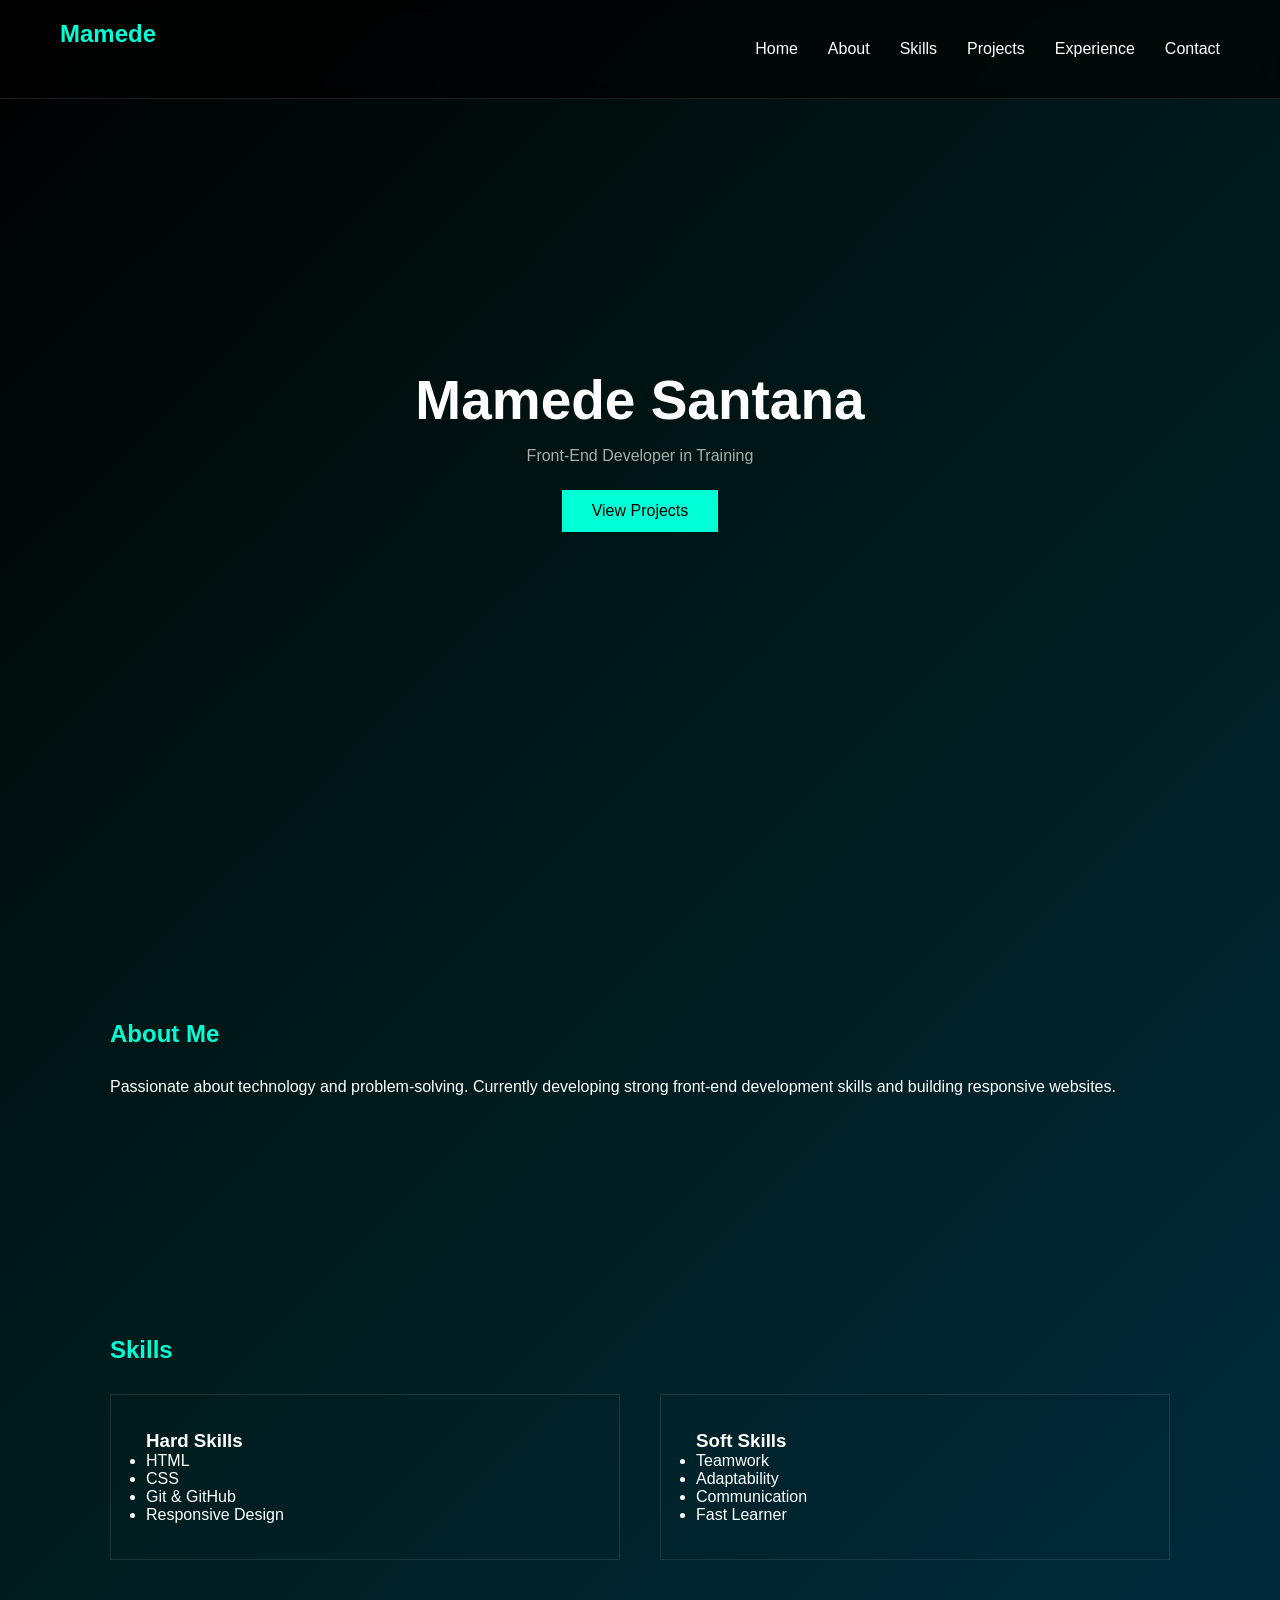
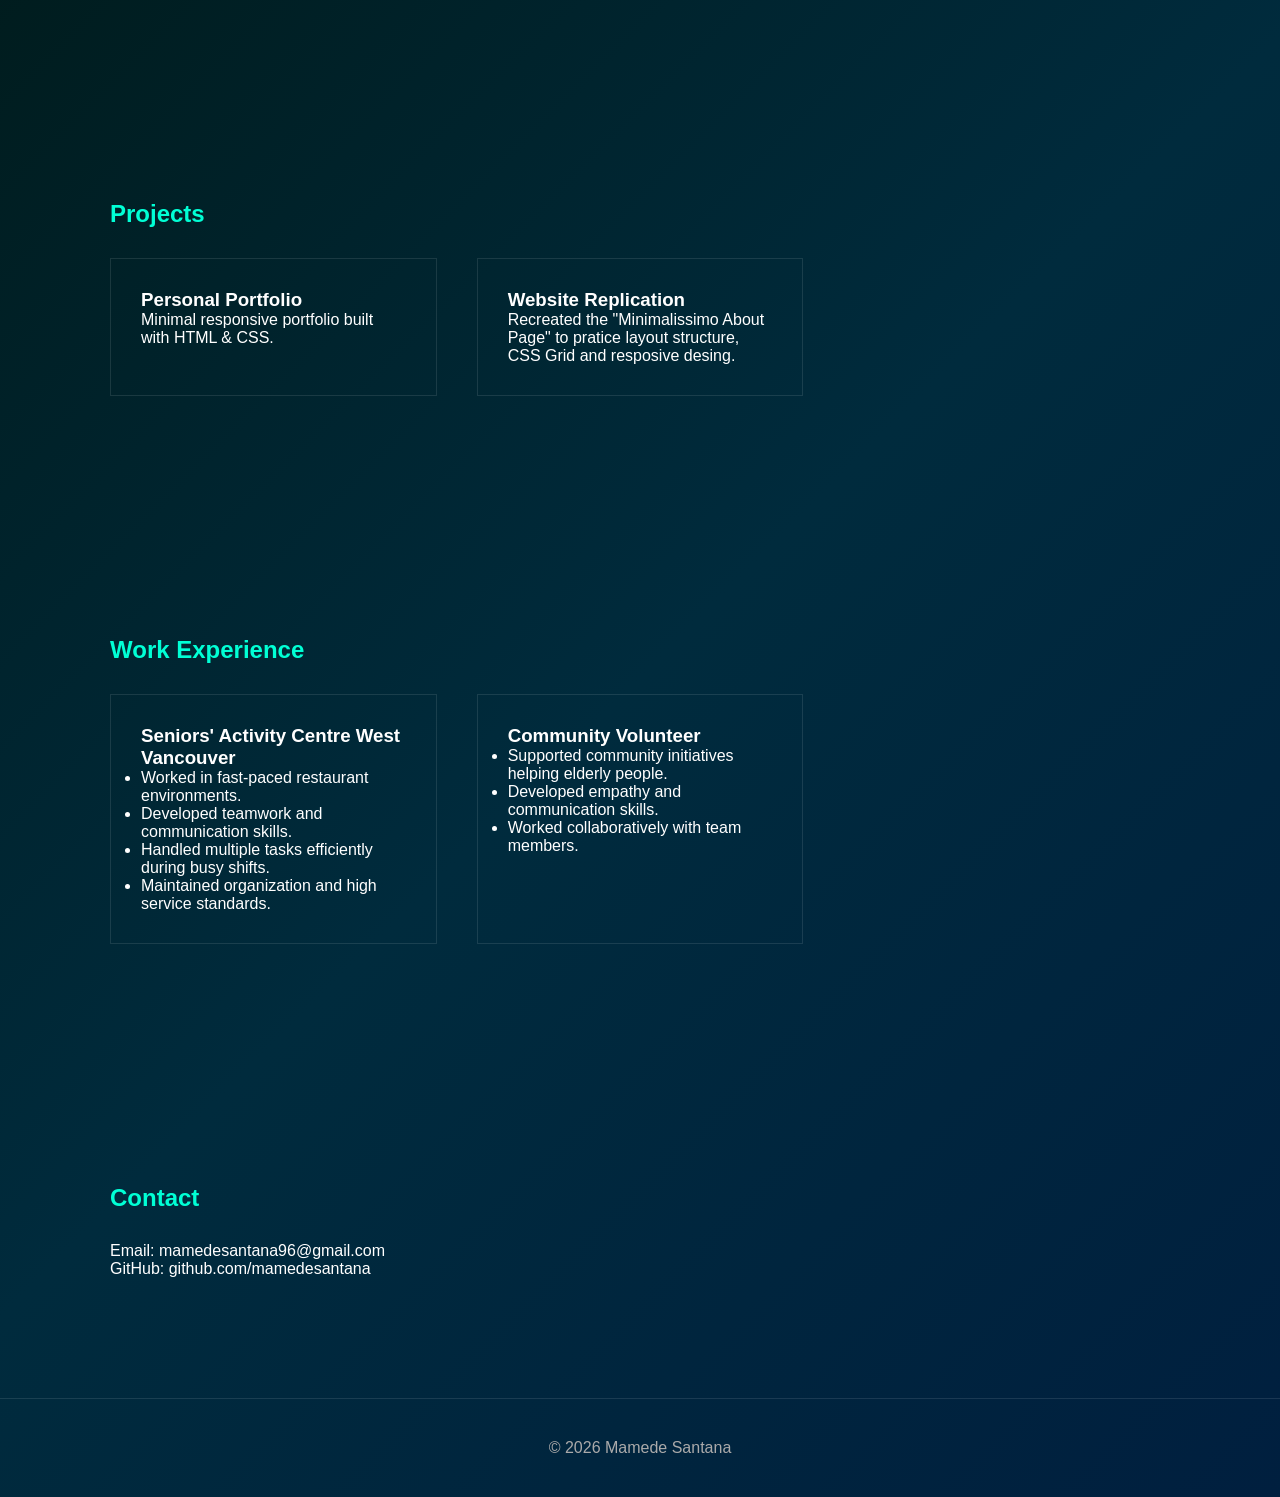
<file: index.html>
<!DOCTYPE html>
<html lang="en">
<head>

<meta charset="UTF-8">
<meta name="viewport" content="width=device-width, initial-scale=1.0">

<title>Mamede Santana | Portfolio</title>

<style>



*{
margin:0;
padding:0;
box-sizing:border-box;
}

html{
scroll-behavior:smooth;
}

body{

font-family:Arial, Helvetica, sans-serif;

background:linear-gradient(
135deg,
#000000,
#001b1b,
#002b3d,
#001f3f
);

color:white;

}



header{

position:fixed;
width:100%;
top:0;

background:rgba(0,0,0,0.6);
backdrop-filter:blur(8px);

border-bottom:1px solid rgba(255,255,255,0.1);

}

nav{

display:flex;
justify-content:space-between;
align-items:center;

max-width:1200px;
margin:auto;

padding:20px;

}

.logo{
color:#00ffd5;
}

nav ul{

display:flex;
gap:30px;
list-style:none;

}

nav a{

color:white;
text-decoration:none;
transition:.3s;

}

nav a:hover{

color:#00ffd5;

}


.hero{

height:100vh;

display:flex;
flex-direction:column;

align-items:center;
justify-content:center;

text-align:center;

}

.hero h1{

font-size:55px;
margin-bottom:15px;

}

.hero p{

color:#aaa;
margin-bottom:25px;

}

.btn{

padding:12px 30px;

background:#00ffd5;

color:black;

text-decoration:none;

transition:.3s;

}

.btn:hover{

background:#008cff;
color:white;

}


section{

max-width:1100px;

margin:auto;

padding:120px 20px;

}

h2{

color:#00ffd5;
margin-bottom:30px;

}


.columns{

display:grid;

grid-template-columns:repeat(3,1fr);

gap:40px;

}

.card{

border:1px solid rgba(255,255,255,0.1);

padding:35px;

transition:.3s;

}

.card:hover{

border-color:#00ffd5;

transform:translateY(-6px);

}


.skills{

display:grid;

grid-template-columns:1fr 1fr;

gap:40px;

}


.project{

border:1px solid rgba(255,255,255,0.1);

padding:30px;

transition:.3s;

}

.project:hover{

border-color:#00ffd5;

}



footer{

text-align:center;

padding:40px;

color:#aaa;

border-top:1px solid rgba(255,255,255,0.1);

}


@media(max-width:900px){

.columns{

grid-template-columns:1fr;

}

.skills{

grid-template-columns:1fr;

}

.hero h1{

font-size:38px;

}

}

</style>

</head>


<body>


<header>

<nav>

<h2 class="logo">Mamede</h2>

<ul>

<li><a href="#home">Home</a></li>
<li><a href="#about">About</a></li>
<li><a href="#skills">Skills</a></li>
<li><a href="#projects">Projects</a></li>
<li><a href="#experience">Experience</a></li>
<li><a href="#contact">Contact</a></li>

</ul>

</nav>

</header>



<section id="home" class="hero">

<h1>Mamede Santana</h1>

<p>Front-End Developer in Training</p>

<a href="#projects" class="btn">View Projects</a>

</section>



<section id="about">

<h2>About Me</h2>

<p>
Passionate about technology and problem-solving.
Currently developing strong front-end development skills and building responsive websites.
</p>

</section>



<section id="skills">

<h2>Skills</h2>

<div class="skills">

<div class="card">

<h3>Hard Skills</h3>

<ul>

<li>HTML</li>
<li>CSS</li>
<li>Git & GitHub</li>
<li>Responsive Design</li>

</ul>

</div>


<div class="card">

<h3>Soft Skills</h3>

<ul>

<li>Teamwork</li>
<li>Adaptability</li>
<li>Communication</li>
<li>Fast Learner</li>

</ul>

</div>

</div>

</section>



<section id="projects">

<h2>Projects</h2>

<div class="columns">

<div class="project">

<h3>Personal Portfolio</h3>

<p>Minimal responsive portfolio built with HTML & CSS.</p>

</div>


<div class="project">

  <h3>Website Replication</h3>

<p>Recreated the "Minimalissimo About Page" to pratice layout structure, CSS Grid and resposive desing.</p>

</div>

</div>

</section>



<section id="experience">

<h2>Work Experience</h2>

<div class="columns">

<div class="project">

<h3>Seniors' Activity Centre West Vancouver</h3>

<ul>
<li>Worked in fast-paced restaurant environments.</li>
<li>Developed teamwork and communication skills.</li>
<li>Handled multiple tasks efficiently during busy shifts.</li>
<li>Maintained organization and high service standards.</li>
</ul>

</div>


<div class="project">

<h3>Community Volunteer</h3>

<ul>
<li>Supported community initiatives helping elderly people.</li>
<li>Developed empathy and communication skills.</li>
<li>Worked collaboratively with team members.</li>
</ul>

</div>

</div>

</section>



<section id="contact">

<h2>Contact</h2>

<p>Email: mamedesantana96@gmail.com</p>
<p>GitHub: github.com/mamedesantana </p>

</section>



<footer>

<p>© 2026 Mamede Santana</p>

</footer>


</body>
</html>
</file>
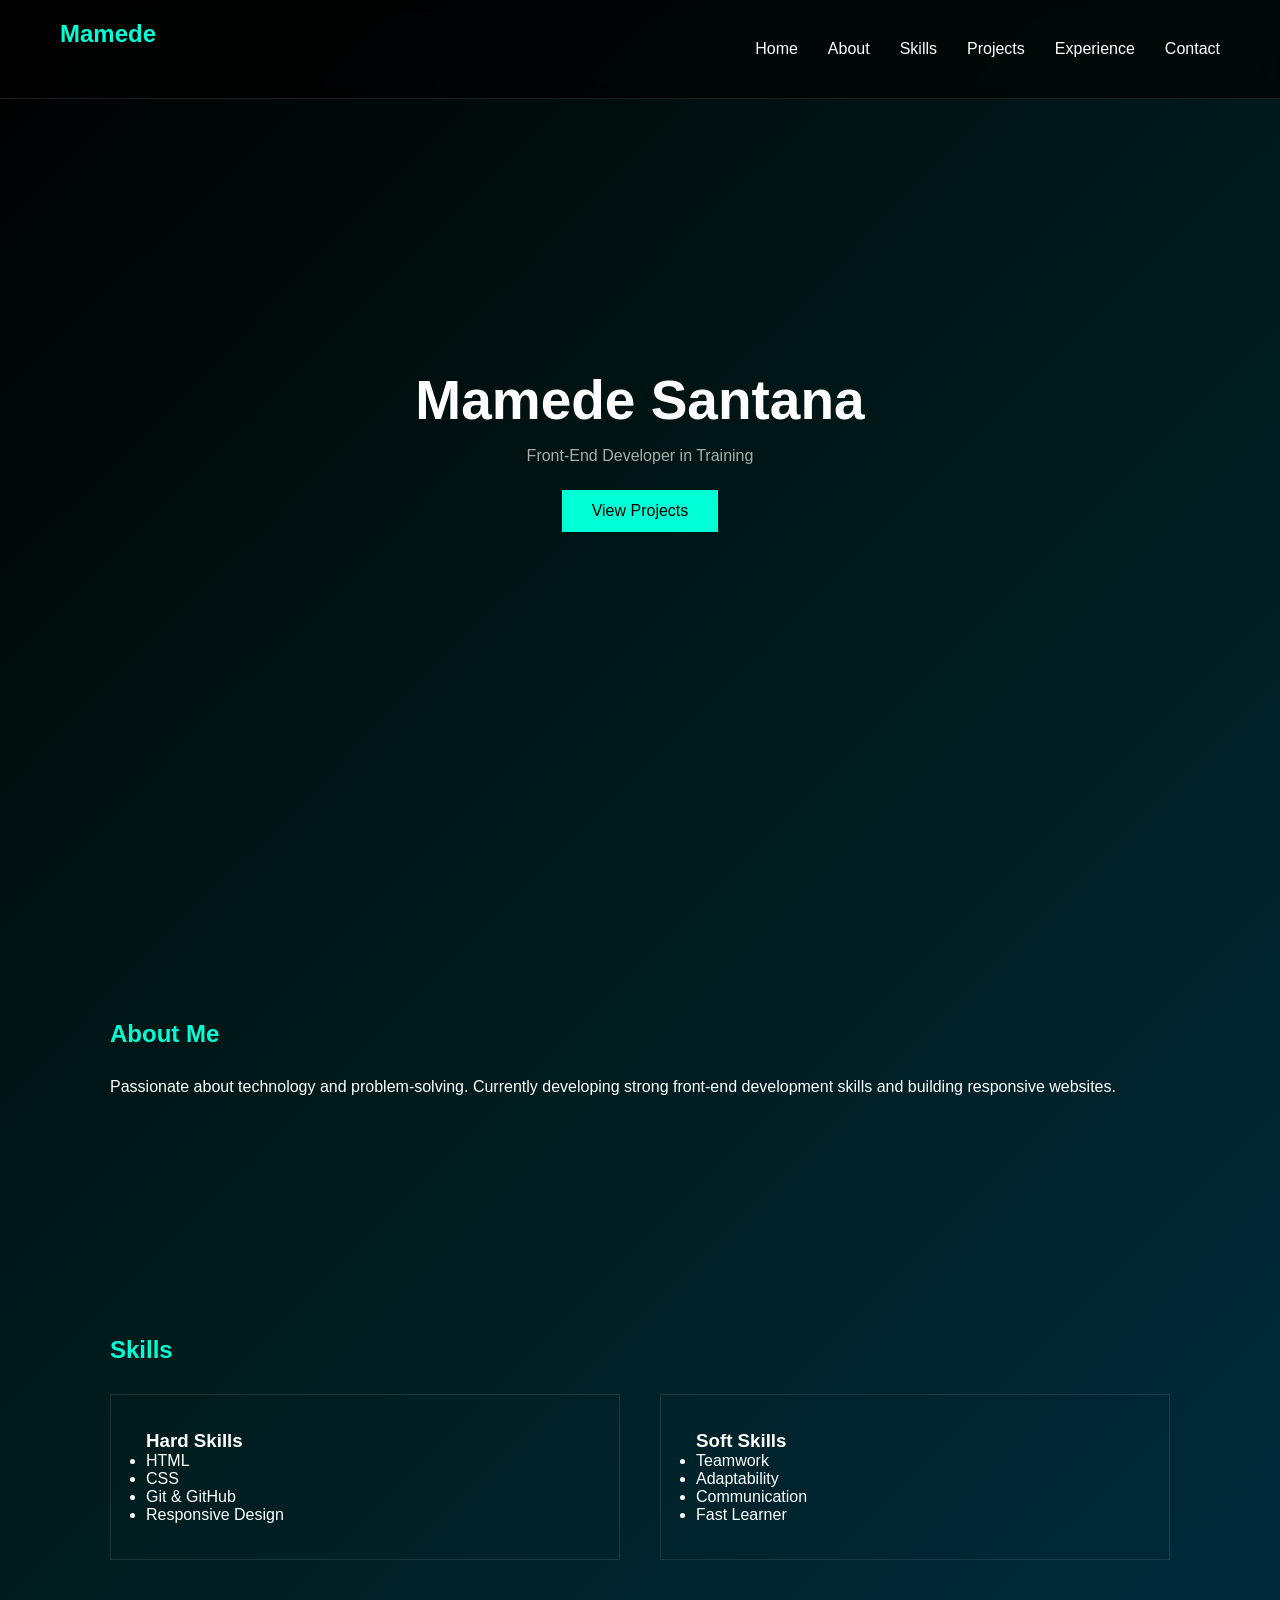
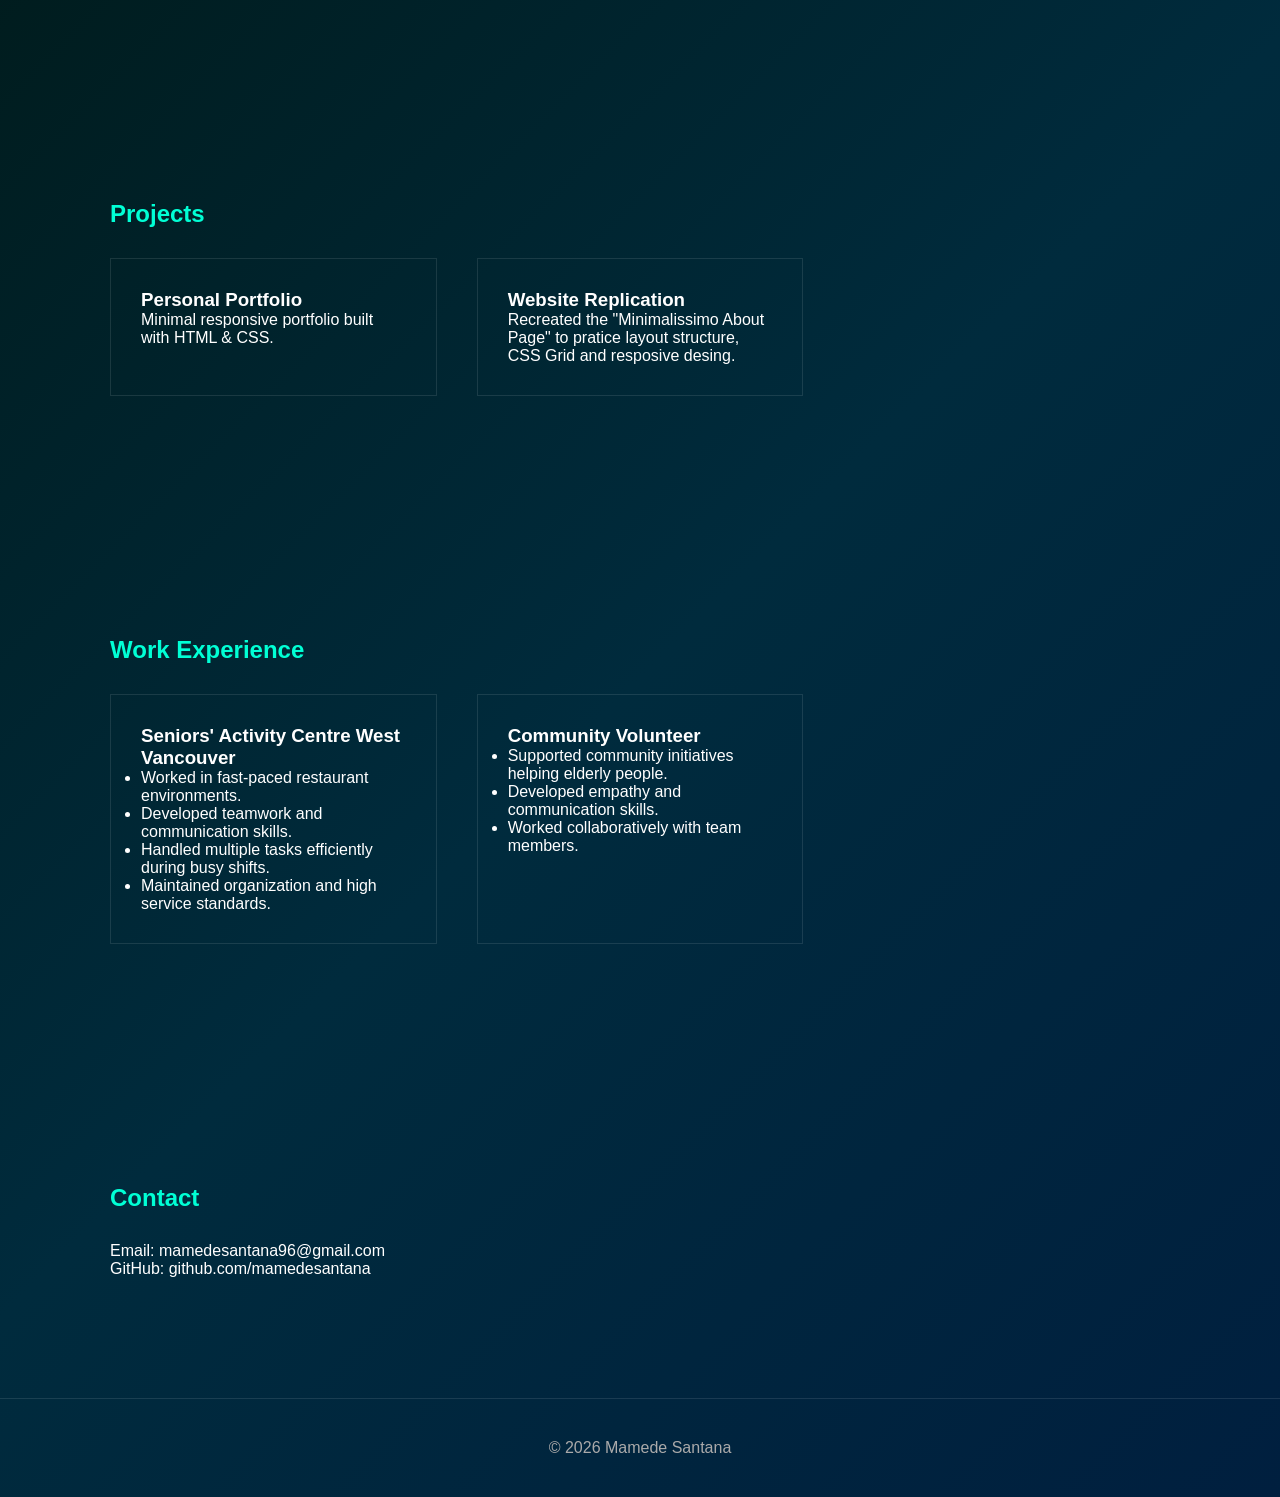
<file: src/index.html>
<!DOCTYPE html>
<html lang="en">
<head>

<meta charset="UTF-8">
<meta name="viewport" content="width=device-width, initial-scale=1.0">

<title>Mamede Santana | Portfolio</title>

<style>



*{
margin:0;
padding:0;
box-sizing:border-box;
}

html{
scroll-behavior:smooth;
}

body{

font-family:Arial, Helvetica, sans-serif;

background:linear-gradient(
135deg,
#000000,
#001b1b,
#002b3d,
#001f3f
);

color:white;

}



header{

position:fixed;
width:100%;
top:0;

background:rgba(0,0,0,0.6);
backdrop-filter:blur(8px);

border-bottom:1px solid rgba(255,255,255,0.1);

}

nav{

display:flex;
justify-content:space-between;
align-items:center;

max-width:1200px;
margin:auto;

padding:20px;

}

.logo{
color:#00ffd5;
}

nav ul{

display:flex;
gap:30px;
list-style:none;

}

nav a{

color:white;
text-decoration:none;
transition:.3s;

}

nav a:hover{

color:#00ffd5;

}


.hero{

height:100vh;

display:flex;
flex-direction:column;

align-items:center;
justify-content:center;

text-align:center;

}

.hero h1{

font-size:55px;
margin-bottom:15px;

}

.hero p{

color:#aaa;
margin-bottom:25px;

}

.btn{

padding:12px 30px;

background:#00ffd5;

color:black;

text-decoration:none;

transition:.3s;

}

.btn:hover{

background:#008cff;
color:white;

}


section{

max-width:1100px;

margin:auto;

padding:120px 20px;

}

h2{

color:#00ffd5;
margin-bottom:30px;

}


.columns{

display:grid;

grid-template-columns:repeat(3,1fr);

gap:40px;

}

.card{

border:1px solid rgba(255,255,255,0.1);

padding:35px;

transition:.3s;

}

.card:hover{

border-color:#00ffd5;

transform:translateY(-6px);

}


.skills{

display:grid;

grid-template-columns:1fr 1fr;

gap:40px;

}


.project{

border:1px solid rgba(255,255,255,0.1);

padding:30px;

transition:.3s;

}

.project:hover{

border-color:#00ffd5;

}



footer{

text-align:center;

padding:40px;

color:#aaa;

border-top:1px solid rgba(255,255,255,0.1);

}


@media(max-width:900px){

.columns{

grid-template-columns:1fr;

}

.skills{

grid-template-columns:1fr;

}

.hero h1{

font-size:38px;

}

}

</style>

</head>


<body>


<header>

<nav>

<h2 class="logo">Mamede</h2>

<ul>

<li><a href="#home">Home</a></li>
<li><a href="#about">About</a></li>
<li><a href="#skills">Skills</a></li>
<li><a href="#projects">Projects</a></li>
<li><a href="#experience">Experience</a></li>
<li><a href="#contact">Contact</a></li>

</ul>

</nav>

</header>



<section id="home" class="hero">

<h1>Mamede Santana</h1>

<p>Front-End Developer in Training</p>

<a href="#projects" class="btn">View Projects</a>

</section>



<section id="about">

<h2>About Me</h2>

<p>
Passionate about technology and problem-solving.
Currently developing strong front-end development skills and building responsive websites.
</p>

</section>



<section id="skills">

<h2>Skills</h2>

<div class="skills">

<div class="card">

<h3>Hard Skills</h3>

<ul>

<li>HTML</li>
<li>CSS</li>
<li>Git & GitHub</li>
<li>Responsive Design</li>

</ul>

</div>


<div class="card">

<h3>Soft Skills</h3>

<ul>

<li>Teamwork</li>
<li>Adaptability</li>
<li>Communication</li>
<li>Fast Learner</li>

</ul>

</div>

</div>

</section>



<section id="projects">

<h2>Projects</h2>

<div class="columns">

<div class="project">

<h3>Personal Portfolio</h3>

<p>Minimal responsive portfolio built with HTML & CSS.</p>

</div>


<div class="project">

  <h3>Website Replication</h3>

<p>Recreated the "Minimalissimo About Page" to pratice layout structure, CSS Grid and resposive desing.</p>

</div>

</div>

</section>



<section id="experience">

<h2>Work Experience</h2>

<div class="columns">

<div class="project">

<h3>Seniors' Activity Centre West Vancouver</h3>

<ul>
<li>Worked in fast-paced restaurant environments.</li>
<li>Developed teamwork and communication skills.</li>
<li>Handled multiple tasks efficiently during busy shifts.</li>
<li>Maintained organization and high service standards.</li>
</ul>

</div>


<div class="project">

<h3>Community Volunteer</h3>

<ul>
<li>Supported community initiatives helping elderly people.</li>
<li>Developed empathy and communication skills.</li>
<li>Worked collaboratively with team members.</li>
</ul>

</div>

</div>

</section>



<section id="contact">

<h2>Contact</h2>

<p>Email: mamedesantana96@gmail.com</p>
<p>GitHub: github.com/mamedesantana </p>

</section>



<footer>

<p>© 2026 Mamede Santana</p>

</footer>


</body>
</html>
</file>
